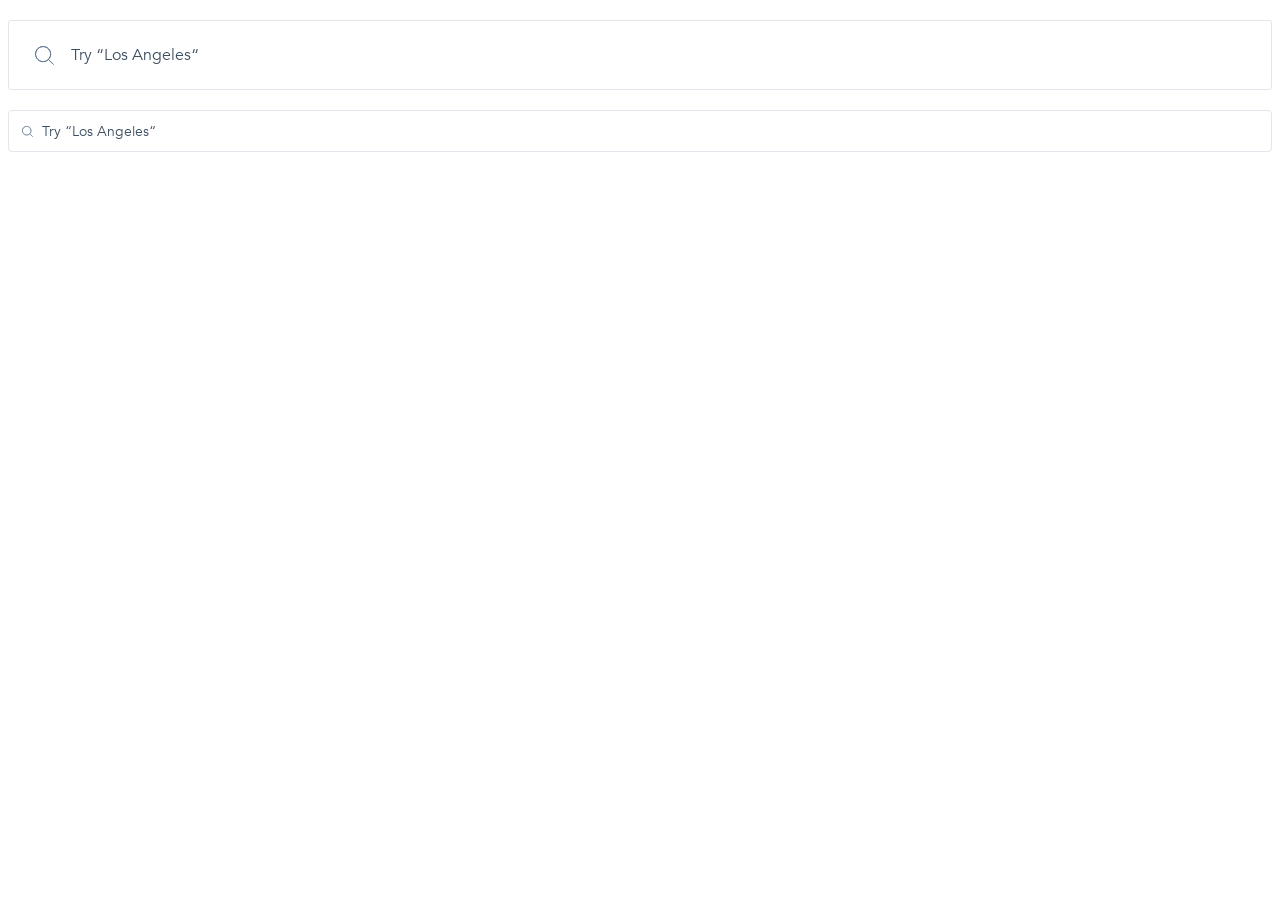
<file: index.html>
<!doctype html><html lang="en"><head><meta charset="utf-8"><meta name="viewport" content="width=device-width, user-scalable=no, initial-scale=1.0, maximum-scale=1.0, minimum-scale=1.0"><meta http-equiv="X-UA-Compatible" content="ie=edge"><title>Document</title><link rel="stylesheet" href="index.b4d20028.css"></head><body> <div class="search__bar"> <form class="search__form search__form--big" data-qa="big"> <input class="search__input search__input--big" type="text" data-qa="keypress" placeholder="Try “Los Angeles“"> </form> <form class="search__form search__form--small" data-qa="small"> <input class="search__input search__input--small" type="text" data-qa="hover" placeholder="Try “Los Angeles“"> </form> </div> </body></html>
</file>
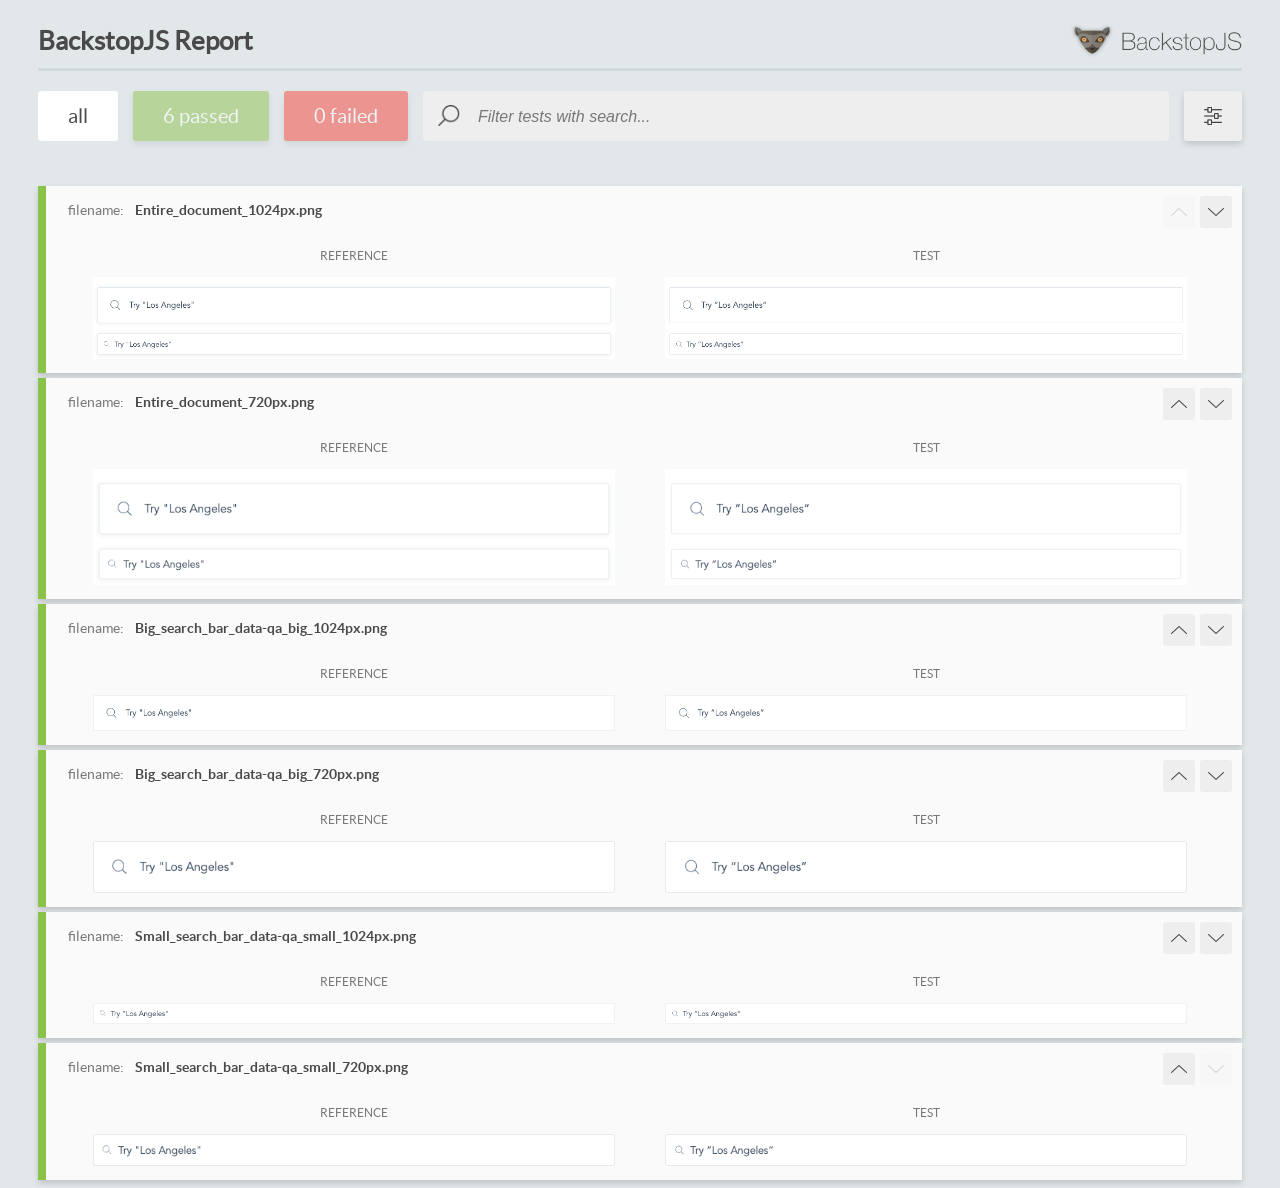
<file: report/html_report/index.html>
<!DOCTYPE html>
<html>
  <head>
    <meta charset="utf-8">
    <!-- Disable Cache -->
    <meta http-equiv="Cache-Control" content="no-cache, no-store, must-revalidate">
    <meta http-equiv="Pragma" content="no-cache">
    <meta http-equiv="Expires" content="0">

    <title>BackstopJS Report</title>

    <style>
      @font-face {
          font-family: 'latoregular';
          src: url('./assets/fonts/lato-regular-webfont.woff2') format('woff2'),
              url('./assets/fonts/lato-regular-webfont.woff') format('woff');
          font-weight: 400;
          font-style: normal;
      }
      @font-face {
          font-family: 'latobold';
          src: url('./assets/fonts/lato-bold-webfont.woff2') format('woff2'),
              url('./assets/fonts/lato-bold-webfont.woff') format('woff');
          font-weight: 700;
          font-style: normal;
      }

      .ReactModal__Body--open {
          overflow: hidden;
      }
      .ReactModal__Body--open .header {
        display: none;
      }

    </style>
  </head>
  <body style="background-color: #E2E7EA">
    <div id="root">

    </div>
    <script>
      function report (report) { // eslint-disable-line no-unused-vars
        window.tests = report;
      }
    </script>
    <script src="config.js"></script>
    <script src="index_bundle.js"></script>
  </body>
</html>
</file>
<file: index.b4d20028.css>
@font-face{font-family:MyFont;src:url(Avenir-Book.657c3568.ttf)format("truetype");font-weight:300;font-style:normal}@font-face{font-family:MyFont;src:url(Avenir-Heavy.01d9ab74.ttf)format("truetype");font-weight:700;font-style:normal}body{font-family:MyFont,system-ui,sans-serif;font-weight:300}.search__bar{width:100%}.search__form{width:100%;margin-top:20px;display:block;position:relative}.search__input{box-sizing:border-box;font:inherit;color:#3d4e61;background-image:url(Search.ccd3c07b.svg);background-repeat:no-repeat;border:1px solid #e1e7ed;width:100%;font-weight:400}.search__input--big{background-position:26px;background-size:19px 19px;border-radius:3px;height:70px;padding:25px 17px 25px 62px;font-size:16px}.search__input--small{background-position:13px;background-size:11px 11px;border-radius:4px;height:42px;padding:15px 9px 15px 33px;font-size:14px}.search__input::placeholder{color:#3d4e61}.search__input:default{box-shadow:0 1px 8px #3d4e611a}.search__input:hover{box-shadow:0 3px 8px #3d4e6133}.search__input:focus{box-shadow:0 4px 4px #00000040}
/*# sourceMappingURL=index.b4d20028.css.map */
</file>
